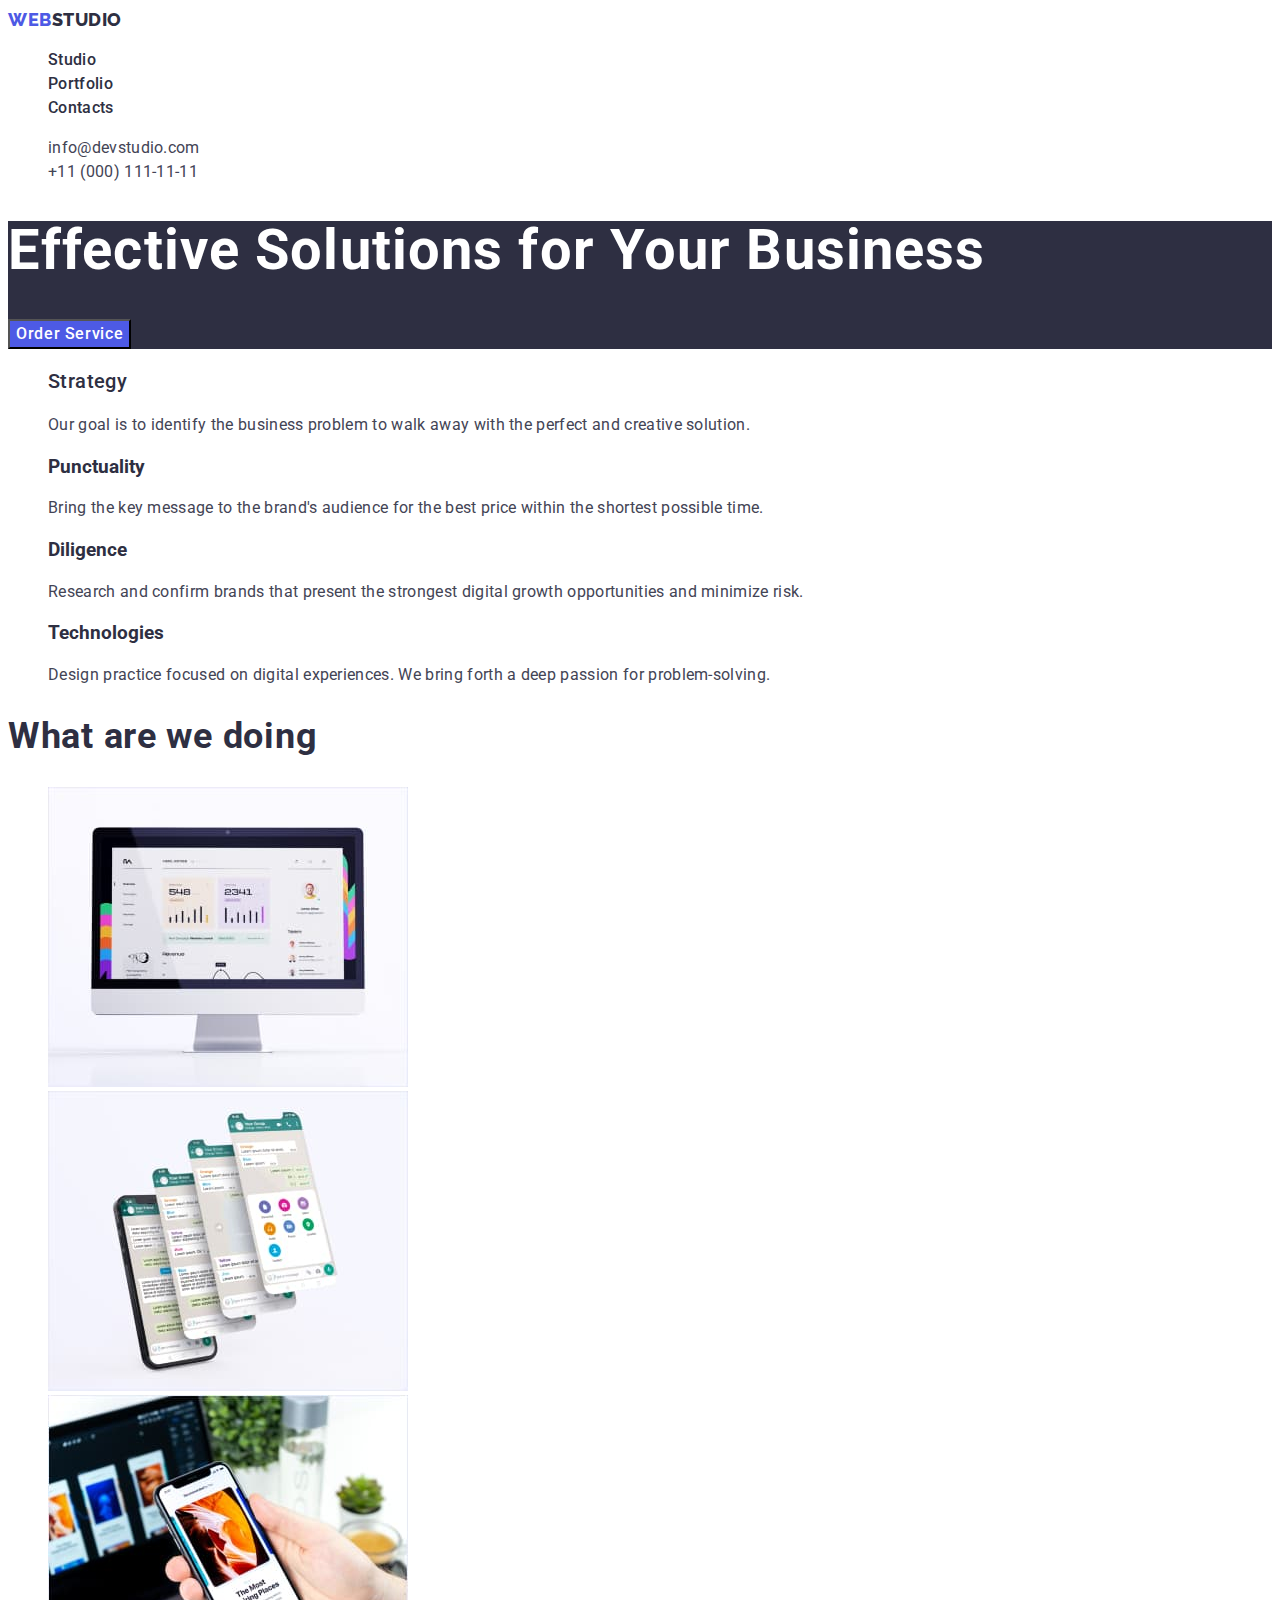
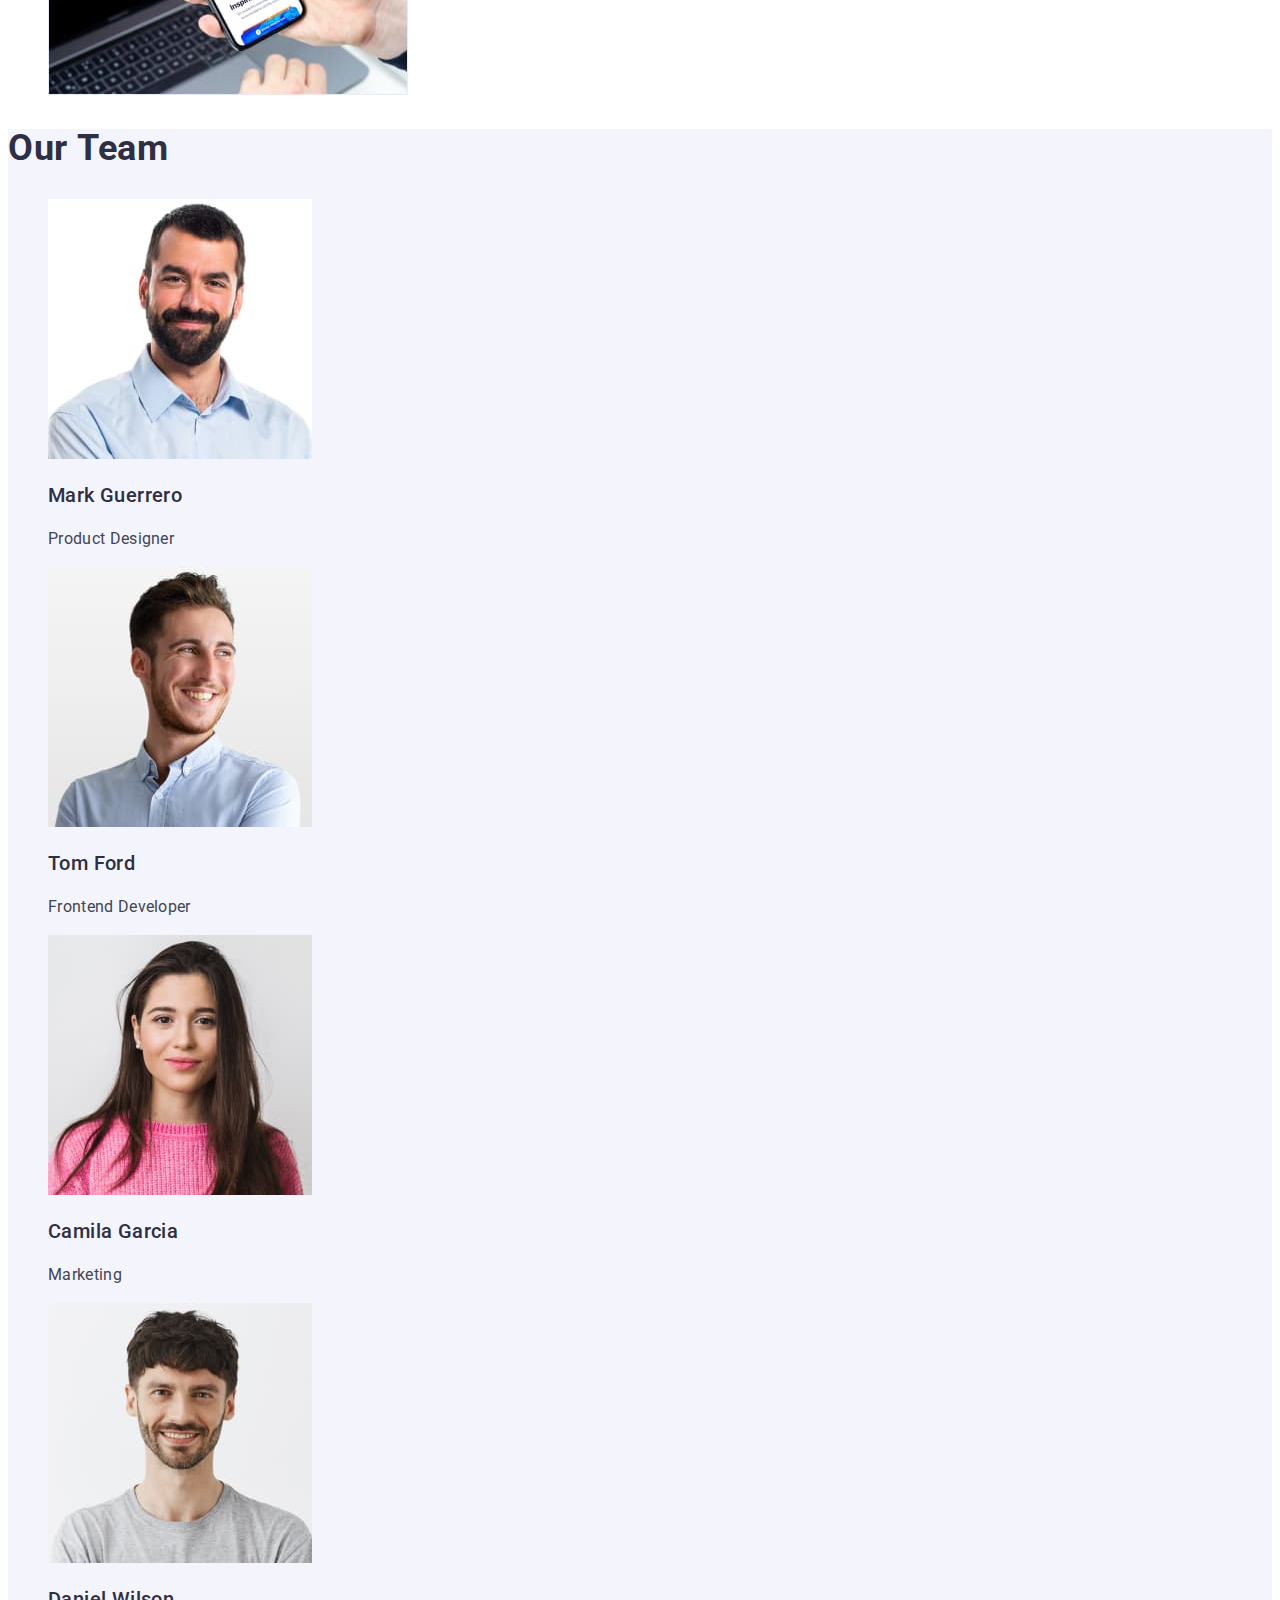
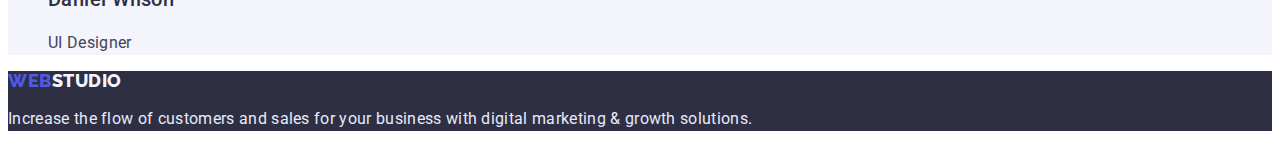
<file: index.html>
<!DOCTYPE html>
<html lang="en">
    <head>
        <meta charset="UTF-8">
        <meta http-equiv="X-UA-Compatible" content="IE=edge">
        <meta name="viewport" content="width=device-width, initial-scale=1.0">
        <title>WebStudio</title>
        <link rel="preconnect" href="https://fonts.googleapis.com">
        <link rel="preconnect" href="https://fonts.gstatic.com" crossorigin>
        <link href="https://fonts.googleapis.com/css2?family=Raleway:wght@800&family=Roboto:wght@400;500;700;900&display=swap" rel="stylesheet">
        <link rel="stylesheet" href="./css/styles.css">
    </head>
    <body>
        <header class="header">
            <nav class="header-navigation">
                <a href="./index.html" class="logo-dark link"><span class="accent">WEB</span>STUDIO</a>
                <ul class="header-list list">
                    <li class="header-item"><a href="./index.html" class="header-link link">Studio</a></li>
                    <li class="header-item"><a href="./portfolio.html" class="header-link link">Portfolio</a></li>
                    <li class="header-item"><a href="" class="header-link link">Contacts</a></li>
                </ul>
            </nav>
            <address class="address">
                <ul class="address-list list">
                    <li class="address-item"><a href="mailto:info@devstudio.com" class="address-link link">info@devstudio.com</a></li>
                    <li class="address-item"><a href="tel:+110001111111" class="address-link link">+11 (000) 111-11-11</a></li>
                </ul>
            </address>
        </header>
        <main>
            <section class="hero">
                <h1 class="hero-title">Effective Solutions for Your Business</h1>
                <button type="button" class="hero-btn">Order Service</button>
            </section>
            <section class="peculiarities">
                <h2 class="visually-hidden">Peculiarities</h2>
                <ul class="peculiarities-list list">
                    <li class="peculiarities-items">
                        <h3 class="peculiarities-subtitle">Strategy</h3>
                        <p class="peculiarities-text">Our goal is to identify the business 
                        problem to walk away with the 
                        perfect and creative solution.</p>
                    </li>
                    <li class="peculiarities-items">
                        <h3 class="peculiarities-suptitle">Punctuality</h3>
                        <p class="peculiarities-text">Bring the key message to the brand's audience for the best price within the shortest possible time.</p>
                    </li>
                    <li class="peculiarities-items">
                        <h3 class="peculiarities-suptitle">Diligence</h3>
                        <p class="peculiarities-text">Research and confirm brands that present the strongest digital growth opportunities and minimize risk.</p>
                    </li>
                    <li class="peculiarities-items">
                        <h3 class="peculiarities-suptitle">Technologies</h3>
                        <p class="peculiarities-text">Design practice focused on digital experiences. We bring forth a deep passion for problem-solving.</p>
                    </li>
                </ul>
            </section>
            <section class="services">
                <h2 class="services-title">What are we doing</h2>
                <ul class="services-list list">
                    <li class="services-item"><img src="./images/Rectangle-71-1.jpg" alt="computer" width="360" /></li>
                    <li class="services-item"><img src="./images/Rectangle-71-2.jpg" alt="phone" width="360" /></li>
                    <li class="services-item"><img src="./images/Rectangle-71-3.jpg" alt="computer and phone" width="360" /></li>
                </ul>
            </section>
            <section class="team">
                <h2 class="team-title">Our Team</h2>
                <ul class="team-list list">
                    <li class="team-item">
                        <img src="./images/img-1.jpg" alt="Photo of Product Designer" width="264" />
                        <h3 class="team-subtitle">Mark Guerrero</h3>
                        <p class="team-text">Product Designer</p>
                    </li>
                    <li class="team-item">
                        <img src="./images/img-2.jpg" alt="Photo of Frontend Developer" width="264" />
                        <h3 class="team-subtitle">Tom Ford</h3>
                        <p class="team-text">Frontend Developer</p>
                    </li>
                    <li class="team-item">
                        <img src="./images/img-3.jpg" alt="Photo of Marketing" width="264" />
                        <h3 class="team-subtitle">Camila Garcia</h3>
                        <p class="team-text">Marketing</p>
                    </li>
                    <li class="team-item">
                        <img src="./images/img-4.jpg" alt="Photo of UI Designer" width="264" />
                        <h3 class="team-subtitle">Daniel Wilson</h3>
                        <p class="team-text">UI Designer</p>
                    </li>
                </ul>    
            </section>
        </main>
        <footer class="footer">
            <a href="./index.html" class="footer-logo link"><span class="footer-accent">WEB</span>STUDIO</a>
            <p class="footer-text">Increase the flow of customers and sales for your business with digital marketing & growth solutions.</p>
        </footer>
    </body>
</html>
</file>
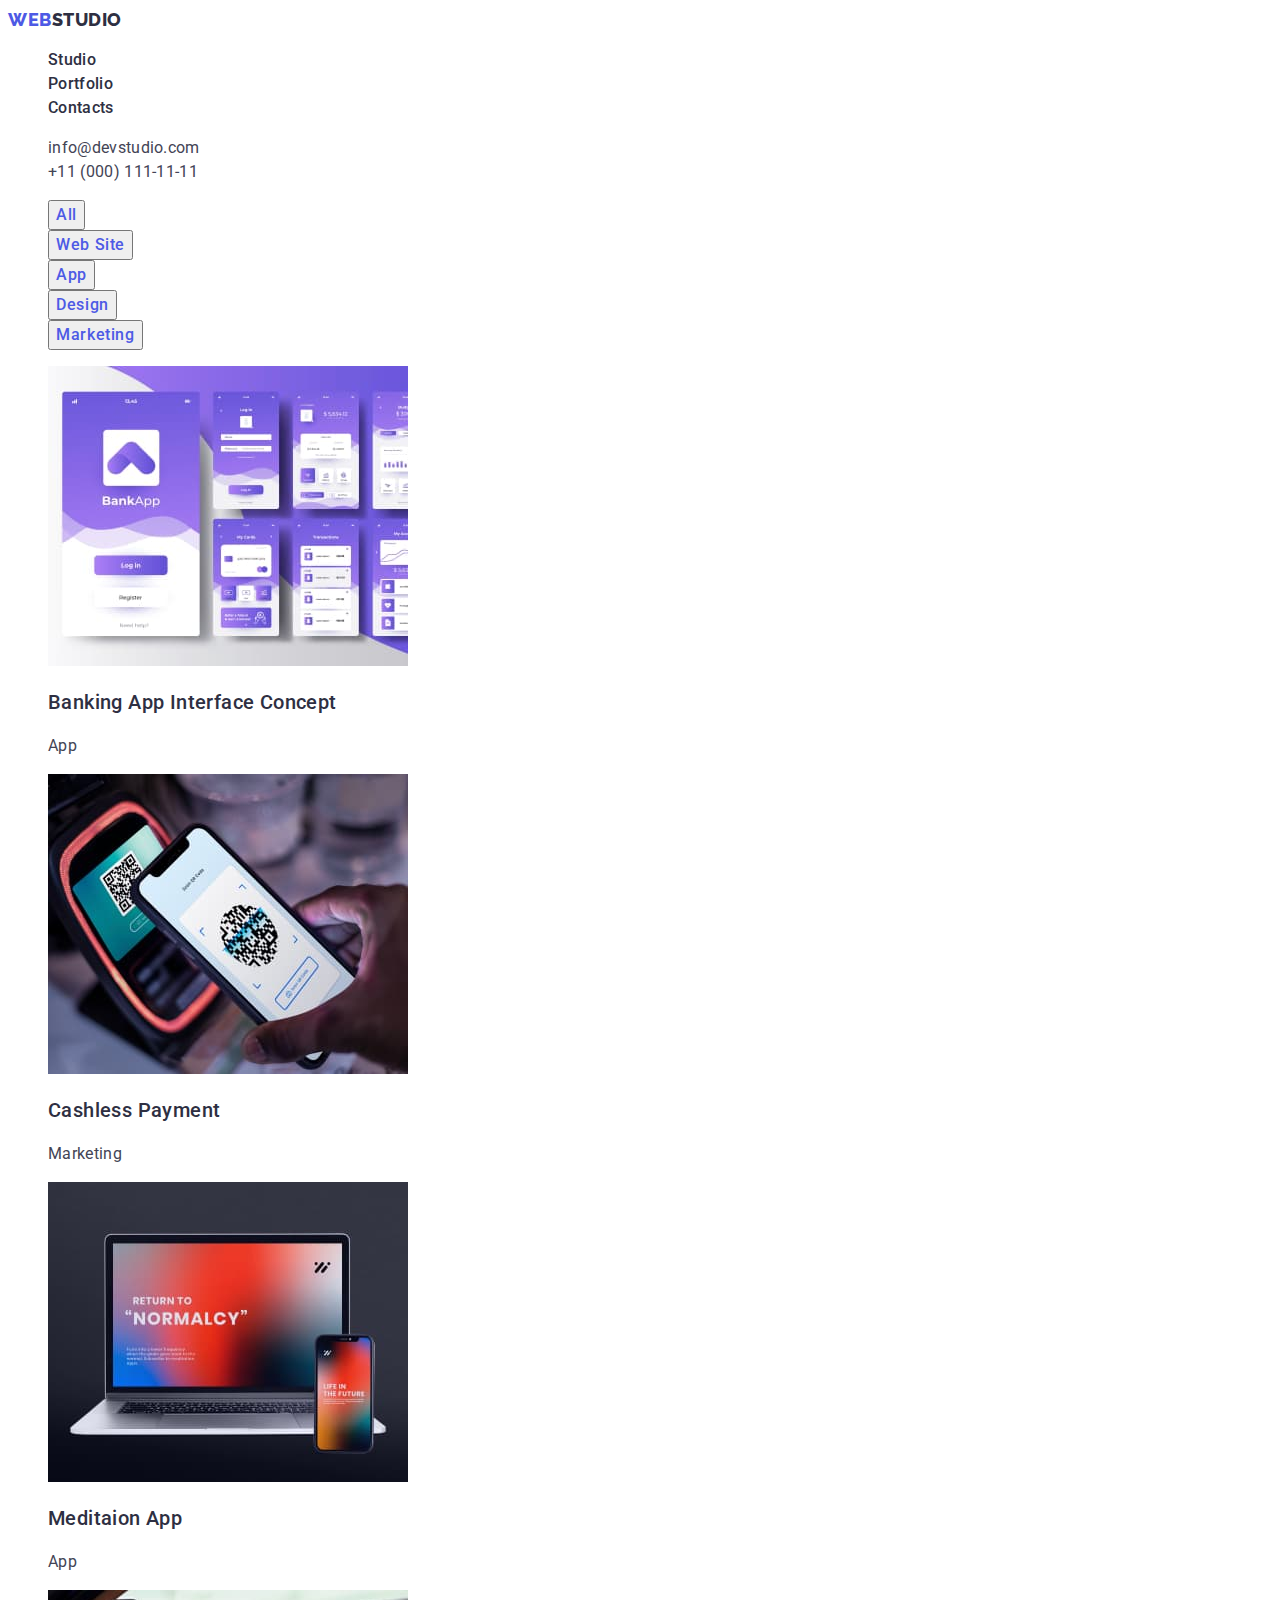
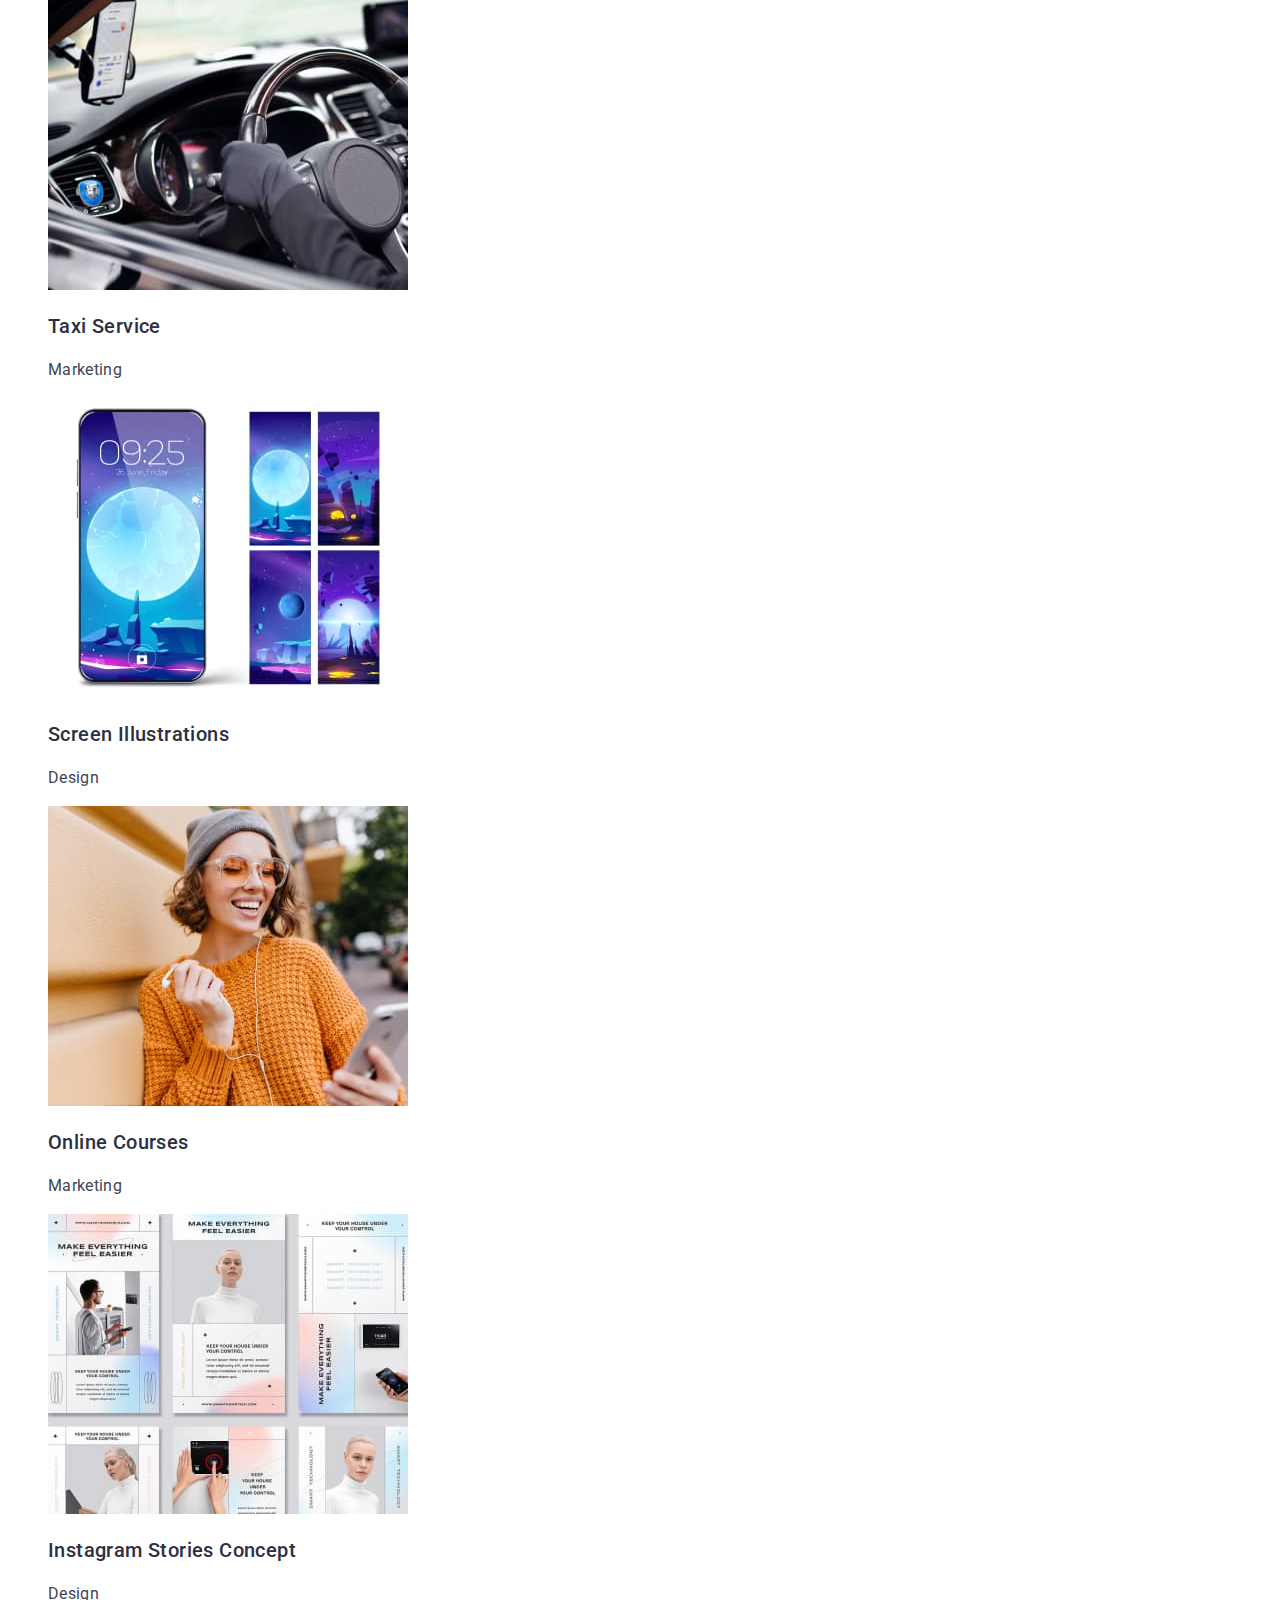
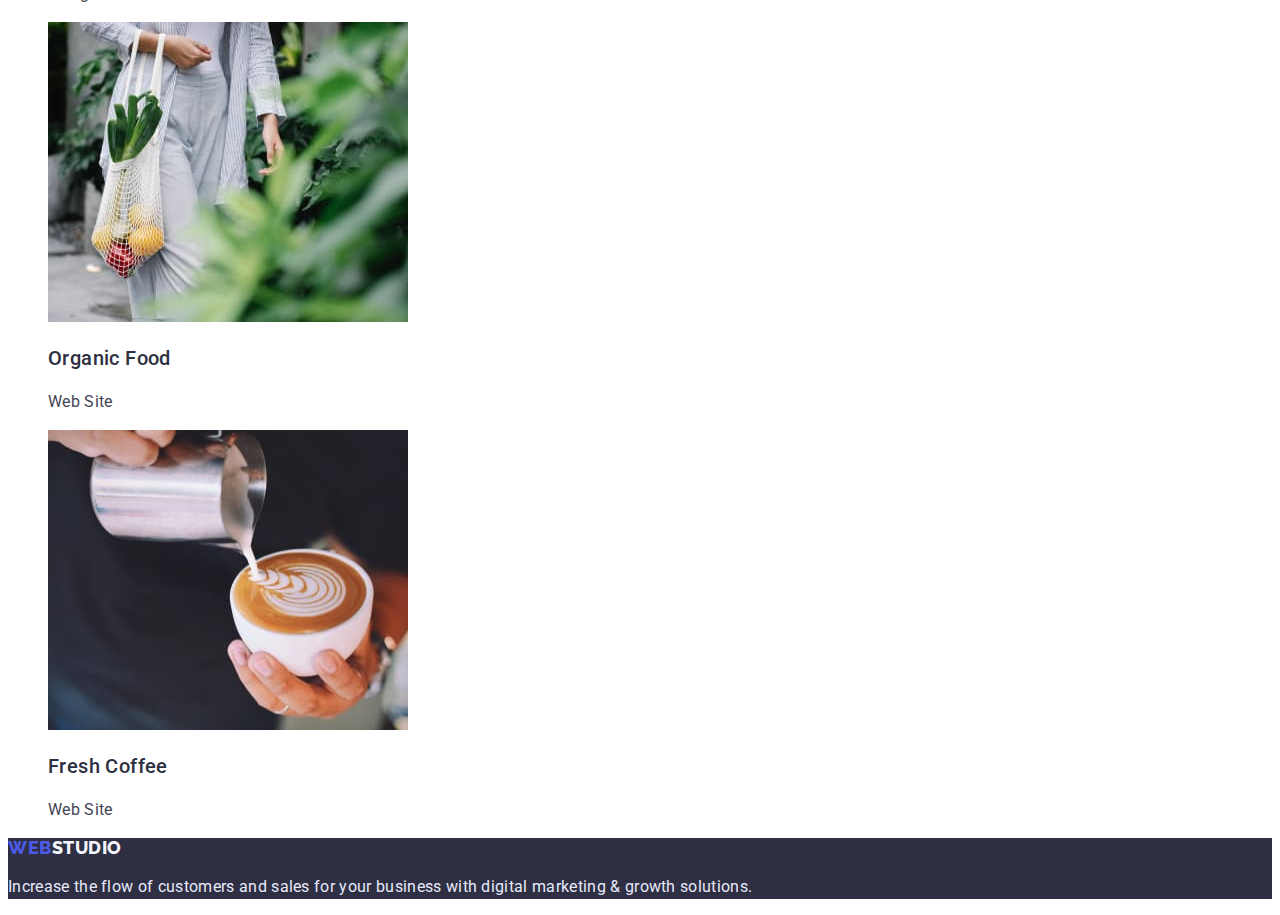
<file: portfolio.html>
<!DOCTYPE html>
<html lang="en">
    <head>
        <meta charset="UTF-8">
        <meta http-equiv="X-UA-Compatible" content="IE=edge">
        <meta name="viewport" content="width=device-width, initial-scale=1.0">
        <title>Portfolio</title>
        <link rel="preconnect" href="https://fonts.googleapis.com">
        <link rel="preconnect" href="https://fonts.gstatic.com" crossorigin>
        <link href="https://fonts.googleapis.com/css2?family=Raleway:wght@800&family=Roboto:wght@400;500;700;900&display=swap" rel="stylesheet">
        <link rel="stylesheet" href="./css/styles.css">
    </head>
    <body>
        <header class="header">
            <nav class="header-navigation">
                <a href="./index.html" class="logo-dark link"><span class="accent">WEB</span>STUDIO</a>
                <ul class="header-list list">
                    <li class="header-item"><a href="./index.html" class="header-link link">Studio</a></li>
                    <li class="header-item"><a href="./portfolio.html" class="header-link link">Portfolio</a></li>
                    <li class="header-item"><a href="" class="header-link link">Contacts</a></li>
                </ul>
            </nav>
            <address class="address">
                <ul class="address-list list">
                    <li class="address-item"><a href="mailto:info@devstudio.com" class="address-link link">info@devstudio.com</a></li>
                    <li class="address-item"><a href="tel:+110001111111" class="address-link link">+11 (000) 111-11-11</a></li>
                </ul>
            </address>
        </header>
        <main>
            <section class="portfolio">
                <h1 class="visually-hidden">Buttons menu</h1>
                <ul class="filter-list list">
                    <li class="filter-item">
                        <button class="filter-btn" type="button">All</button>
                    </li>
                    <li class="filter-item">
                        <button class="filter-btn" type="button">Web Site</button>
                    </li>
                    <li>
                        <button class="filter-btn" type="button">App</button>
                    </li>
                    <li class="filter-item">
                        <button class="filter-btn" type="button">Design</button>
                    </li>
                    <li class="filter-item">
                        <button class="filter-btn" type="button">Marketing</button>
                    </li>
                </ul>
                <h2 class="visually-hidden">Portfolio</h2>
                <ul class="portfolio-list list">
                    <li class="portfolio-item">
                        <a href="" class="portfolio-link link">
                        <img src="./images/portfolio-1.jpg" alt="Photo of Banking App" width="360" />
                        <h3 class="portfolio-subtitle">Banking App Interface Concept</h3>
                        <p class="portfolio-text">App</p>
                        </a>
                    </li>
                    <li class="portfolio-item">
                        <a href="" class="portfolio-link link">
                        <img src="./images/portfolio-2.jpg" alt="Photo of Product Designer" width="360" />
                        <h3 class="portfolio-subtitle">Cashless Payment</h3>
                        <p class="portfolio-text">Marketing</p>
                        </a>
                    </li>
                    <li class="portfolio-item">
                        <a href="" class="portfolio-link link">
                        <img src="./images/portfolio-3.jpg" alt="Photo of Meditaion App" width="360" />
                        <h3 class="portfolio-subtitle">Meditaion App</h3>
                        <p class="portfolio-text">App</p>
                        </a>
                    </li>
                    <li class="portfolio-item">
                        <a href="" class="portfolio-link link">
                        <img src="./images/portfolio-4.jpg" alt="Photo of Taxi Service" width="360" />
                        <h3 class="portfolio-subtitle">Taxi Service</h3>
                        <p class="portfolio-text">Marketing</p>
                        </a>
                    </li>
                    <li class="portfolio-item">
                        <a href="" class="portfolio-link link">
                        <img src="./images/portfolio-5.jpg" alt="Photo of Screen Illustrations" width="360" />
                        <h3 class="portfolio-subtitle">Screen Illustrations</h3>
                        <p class="portfolio-text">Design</p>
                        </a>
                    </li>
                    <li class="portfolio-item">
                        <a href="" class="portfolio-link link">
                        <img src="./images/portfolio-6.jpg" alt="Photo of student" width="360" />
                        <h3 class="portfolio-subtitle">Online Courses</h3>
                        <p class="portfolio-text">Marketing</p>
                        </a>
                    </li>
                    <li class="portfolio-item">
                        <a href="" class="portfolio-link link">
                        <img src="./images/portfolio-7.jpg" alt="Photo of Instagram Stories Concept" width="360" />
                        <h3 class="portfolio-subtitle">Instagram Stories Concept</h3>
                        <p class="portfolio-text">Design</p>
                        </a>
                    </li>
                    <li class="portfolio-item">
                        <a href="" class="portfolio-link link">
                        <img src="./images/portfolio-8.jpg" alt="Photo of Organic Food" width="360" />
                        <h3 class="portfolio-subtitle">Organic Food</h3>
                        <p class="portfolio-text">Web Site</p>
                        </a>
                    </li>
                    <li class="portfolio-item">
                        <a href="" class="portfolio-link link">
                        <img src="./images/portfolio-9.jpg" alt="Photo of Fresh Coffee" width="360" />
                        <h3 class="portfolio-subtitle">Fresh Coffee</h3>
                        <p class="portfolio-text">Web Site</p>
                        </a>
                    </li>
                </ul>
            </section>
        </main>
        <footer class="footer">
            <a href="./index.html" class="footer-logo link"><span class="footer-accent">WEB</span>STUDIO</a>
            <p class="footer-text">Increase the flow of customers and sales for your business with digital marketing & growth solutions.</p>
        </footer>
    </body>
</html>
</file>
<file: css/styles.css>
:root {
    --main-title-color: #FFFFFF;
    --second-title-color: #2E2F42;
    --main-btn-color: #4D5AE5;
    --second-btn-color: #FFFFFF;
    --main-logo-color: #2E2F42;
    --second-logo-color: #F4F4FD;
    --accent-color: #4D5AE5;
    --hover-color: #404BBF;
    --background-color: #F4F4FD;
    --main-subtitle-color: #2E2F42;
    --main-text-color: #434455;
    --footer-text-color: #E7E9FC;
}

body {
    font-family: 'roboto', sans-serif;
    color:#2E2F42;
    background-color: #FFFFFF;
}

.list {
    list-style: none;
}

.link {
    text-decoration: none;
}

.visually-hidden {
    position: absolute;
    white-space: nowrap;
    width: 1px;
    height: 1px;
    overflow: hidden;
    border: 0;
    padding: 0;
    clip: rect(0 0 0 0);
    clip-path: inset(50%);
    margin: -1px;
}

/*-----HEADER------ */

.header {
}
.header-navigation {
}

.logo-dark {
    font-family: 'Raleway', sans-serif;
    font-weight: 800;
    font-size: 18px;
    line-height: 1.33;
    letter-spacing: 0.03em;
    text-transform: uppercase;
    color: var(--main-logo-color);
}

.logo-dark:hover,
.logo-dark:focus {
    color: var(--hover-color);
}

.accent {
    font-family: 'Raleway', sans-serif;
    font-weight: 800;
    font-size: 18px;
    line-height: 1.33;
    letter-spacing: 0.03em;
    color: var(--accent-color);
}

.header-list {
}
.header-item {
}

.header-link {
    font-weight: 500;
    font-size: 16px;
    line-height: 1.5;
    letter-spacing: 0.02em;
    color: var(--main-subtitle-color);
}

.header-link:hover,
.header-link:focus {
    color: var(--hover-color);
}

.address-link {
    font-style: normal;
    font-size: 16px;
    line-height: 1.5;
    letter-spacing: 0.02em;
    color: var(--main-text-color);
}

.address-link:hover,
.address-link:focus {
    color: var(--hover-color);
}

/*-----HERO------ */

.hero {
    background-color: var(--main-subtitle-color);
}

.hero-title {
    font-size: 56px;
    line-height: 1.07;
    letter-spacing: 0.02em;
    color: var(--main-title-color);
}

.hero-btn {
    font-family: inherit;
    font-weight: 500;
    font-size: 16px;
    line-height: 1.5;
    letter-spacing: 0.04em;
    cursor: pointer;
    color: var(--second-btn-color);
    background-color: var(--accent-color);
}

.hero-btn:hover,
.hero-btn:focus {
    background-color:var(--hover-color);
}

/*-----PECULIARITIES------ */

.peculiarities {
}
.peculiarities-list {
}
.list {
}
.peculiarities-item {
}

.peculiarities-subtitle {
    font-weight: 500;
    font-size: 20px;
    line-height: 1.2;
    letter-spacing: 0.02em;
    color: var(--main-subtitle-color);
}

.peculiarities-text {
    font-size: 16px;
    line-height: 1.5;
    letter-spacing: 0.02em;
    color: var(--main-text-color);
}

/*-----SERVICES------ */

.services {
}

.services-title {
    font-size: 36px;
    line-height: 1.11;
    letter-spacing: 0.02em;
    color: var(--second-title-color);
}

.services-list {
}
.services-item {
}

/*-----TEAM------ */

.team {
    background-color: var(--background-color);
}

.team-title {
    font-size: 36px;
    line-height: 1.11;
    letter-spacing: 0.02em;
    color: var(--second-title-color);
}

.team-list {
}

.team-item {
}

.team-subtitle {
    font-weight: 500;
    font-size: 20px;
    line-height: 1.2;
    letter-spacing: 0.02em;
    color: var(--main-subtitle-color);
}

.team-text {
    font-size: 16px;
    line-height: 1.5;
    letter-spacing: 0.02em;
    color: var(--main-text-color);
}

/*-----FOOTER------ */

.footer {
background-color: var(--main-subtitle-color);
}

.footer-logo {
    font-family: 'Raleway', sans-serif;
    font-weight: 800;
    font-size: 18px;
    line-height: 1.16;
    letter-spacing: 0.03em;
    text-transform: uppercase;
    color: var(--second-logo-color);
}

.footer-logo:hover,
.footer-logo:focus {
    color: var(--hover-color);
}

.footer-accent {
    font-family: 'Raleway', sans-serif;
    font-weight: 800;
    font-size: 18px;
    line-height: 1.16;
    letter-spacing: 0.03em;
    color: var(--accent-color);
}

.footer-text {
    font-size: 16px;
    line-height: 1.5;
    letter-spacing: 0.02em;
    color: var(--footer-text-color);
}

/*-----PORTFOLIO------ */

.portfolio {
}

.filter-list {
}

.filter-item {
}

.filter-btn {
    font-family: inherit;
    font-weight: 500;
    font-size: 16px;
    line-height: 1.5;
    letter-spacing: 0.04em;
    cursor: pointer;
    color: var(--main-btn-color);
}

.filter-btn:hover,
.filter-btn:focus {
    background-color: var(--hover-color);
}

.portfolio-list {
}

.portfolio-item {
}

.portfolio-link {
}

.portfolio-link:hover,
.portfolio-link:focus {
}

.portfolio-subtitle {
    font-weight: 500;
    font-size: 20px;
    line-height: 1.2;
    letter-spacing: 0.02em;
    color: var(--main-subtitle-color);
}

.portfolio-text {
    font-size: 16px;
    line-height: 1.5;
    letter-spacing: 0.02em;
    color: var(--main-text-color);
}
</file>
